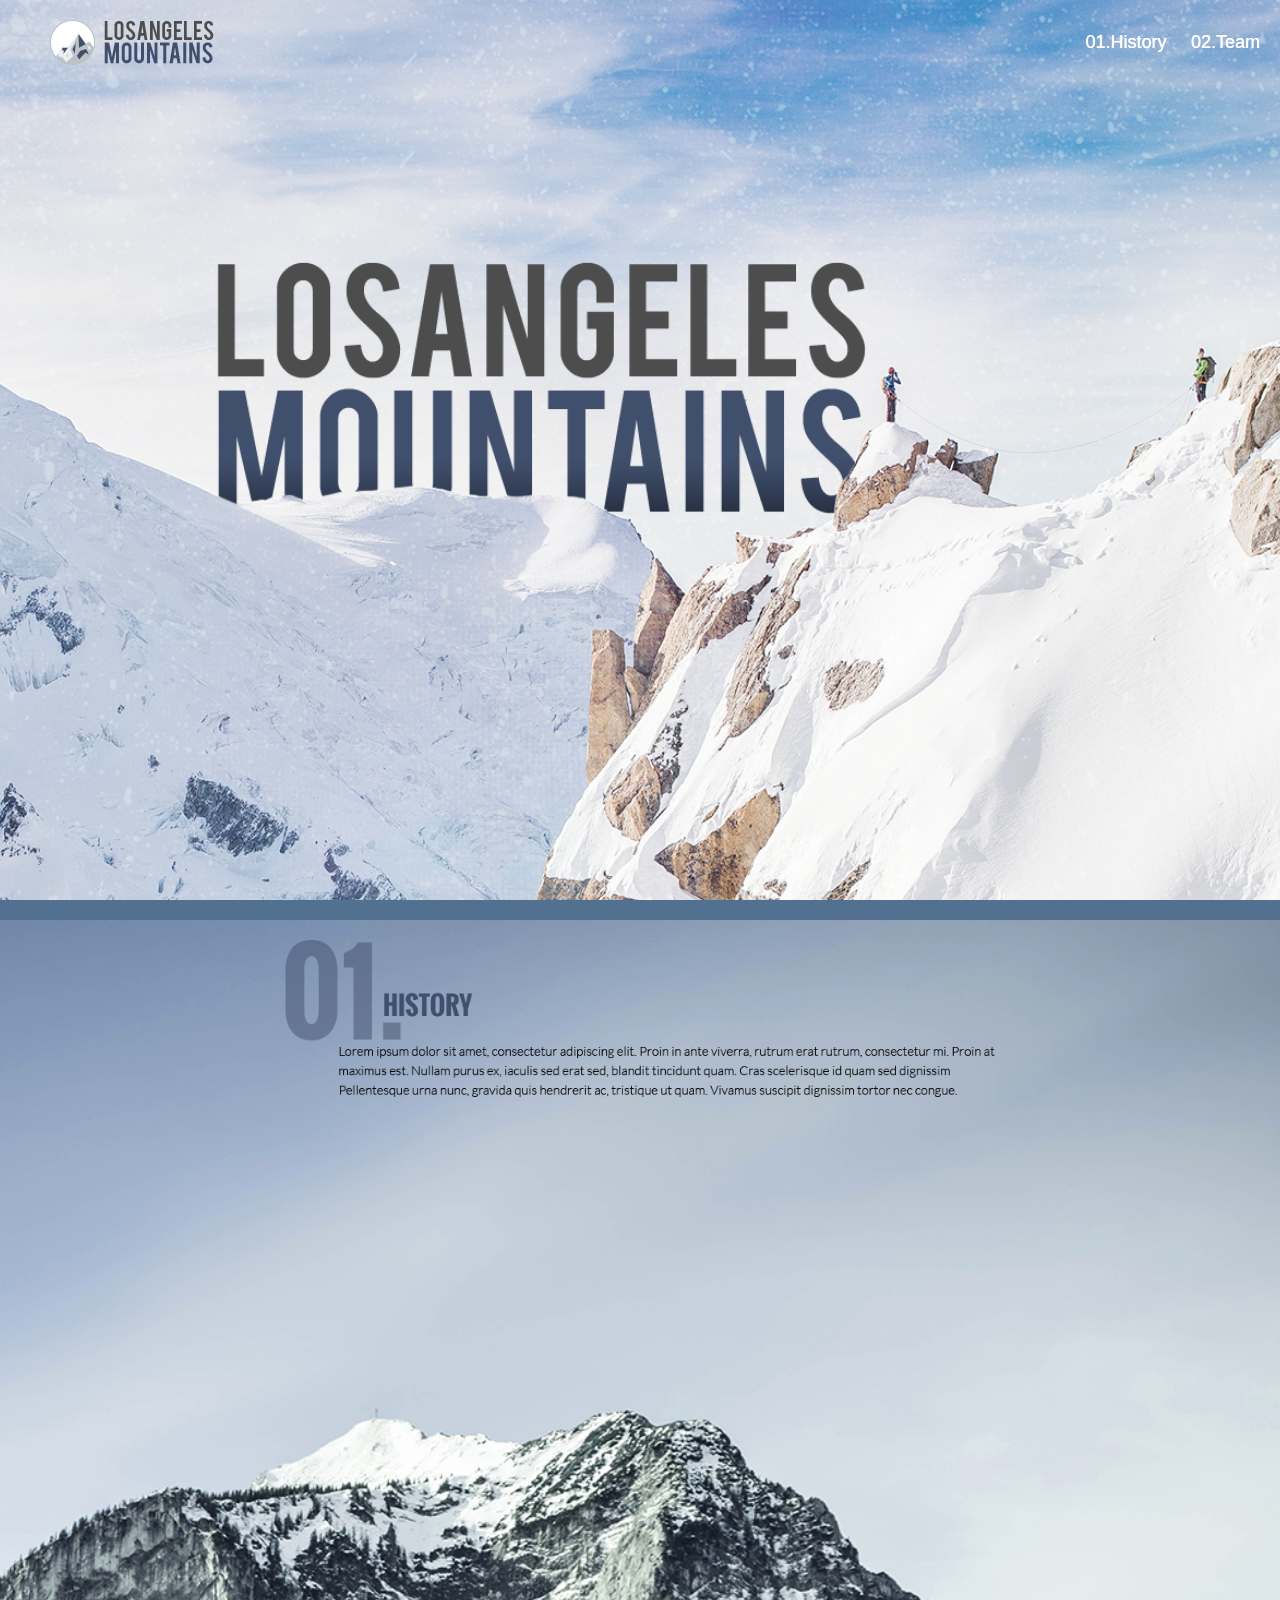
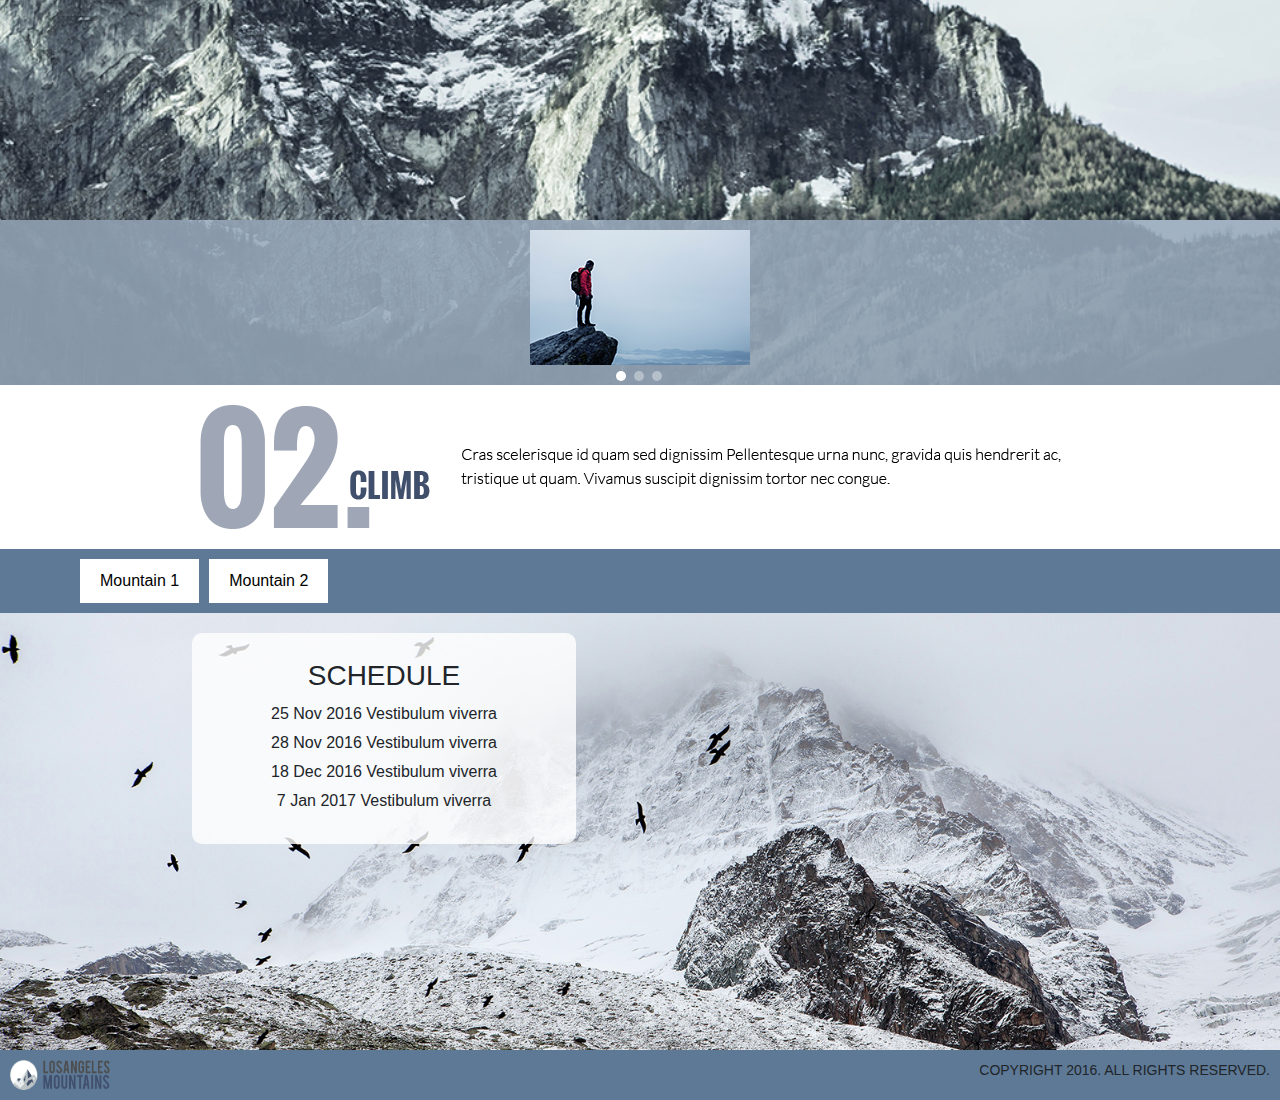
<file: index.html>
<!DOCTYPE html>
<html lang="en">
<head>
    <meta charset="UTF-8">
    <meta name="viewport" content="width=device-width, initial-scale=1.0">
    <title>CT skilltest</title>
    <link rel="stylesheet" href="https://maxcdn.bootstrapcdn.com/bootstrap/4.5.2/css/bootstrap.min.css">
    <script src="https://ajax.googleapis.com/ajax/libs/jquery/3.5.1/jquery.min.js"></script>
    <script src="https://cdnjs.cloudflare.com/ajax/libs/popper.js/1.16.0/umd/popper.min.js"></script>
    <script src="https://maxcdn.bootstrapcdn.com/bootstrap/4.5.2/js/bootstrap.min.js"></script>
    <script src="https://maxcdn.bootstrapcdn.com/bootstrap/4.5.2/js/bootstrap.bundle.min.js"></script>

    <style>
        .background {
            background-image: url("images/photo1.png");
            background-size: cover;
            height: 100vh;
            background-position: center;
        }
        
        nav {
            position: absolute;
            top: 20px; 
            left: 50px;
            right: 0;
            display: flex;
            justify-content: space-between;
            align-items: center;
        }
        
        nav ul {
            list-style: none;
            padding: 0;
            margin: 0;
            text-align: center;
        }
        
        nav ul li {
            display: inline-block;
            margin-right: 20px;
        }
        
        nav ul li a {
            text-decoration: none;
            color: white;
            font-size: 18px;
            transition: color 0.3s ease;
        }
        
        nav ul li a:hover {
            color: yellow; 
        }
        
        .sticky-nav {
            position: fixed;
            top: 0;
            left: 0;
            width: 100%;
            background-color: rgba(0, 0, 0, 0.7); 
            z-index: 1000;
        }
        
        .background2 {
            background-image: url("images/Bg.png");
            background-size: cover;
            background-position: center;
            height: 100vh;
            position: relative;
            z-index: 1;
        }
        
        .overlay {
            position: absolute;
            top: 0;
            left: 0;
            width: 100%;
            height: 100%;
            background-color: rgba(13, 55, 99, 0.37);
            z-index: 2;
        }
        
        .container {
            display: flex;
            justify-content: center;
            align-items: flex-start;
            height: 100%; 
        }
        
        .centered-image {
            max-width: 100%; 
            max-height: 100%; 
            padding-top: 20px;
            padding-bottom: 20px;
            justify-content: center;
            padding-left: 200px;
            padding-right: 200px;
        }
       
        .background3 {
            background-image: url("images/back3.png");
            background-position: center;
            background-size: cover;
            height: 165px;
            position: relative;
        }
        
        #myCarousel {
            position: relative;
            z-index: 3;
            overflow: hidden;
            margin-top: 10px;
        }

        .carousel-item {
            display: none;
        }
        
        .carousel-inner {
            display: flex;
        }

        .carousel-item {
            flex: 0 0 33.33%;
            max-width: 33.33%;
            margin-right: 0;
        }

        .carousel-item.active,
        .carousel-item-next,
        .carousel-item-prev {
            display: block;
        }

        .carousel-indicators {
            z-index: 3;
            position: absolute;
            width: 100%;
            text-align: center;
            margin-left: 0%;
            margin-bottom: 4px;
            margin-top: 0px;
        }

        .carousel-indicators li {
            width: 10px;
            height: 10px;
            margin-right: 5px;
            border: none;
            cursor: pointer;
            background-color: rgba(255, 255, 255, 0.728);
            border-radius: 50%;
        }

        .carousel-indicators .active {
            background-color: white;
        }
        
        .backgroundfinal {
            background-image: url("images/bf.png");
            background-position: center;
            background-size: cover;
            position: relative;
        }
        
        .tab-section {
            background-color: rgba(13, 55, 99, 0.669);
            padding: 10px;
            display: flex;
            padding-left: 80px;
        }

        .tab-section button {
            background-color: white;
            border: none;
            padding: 10px 20px;
            margin-right: 10px;
            cursor: pointer;
        }

        .tab-section button:hover {
            background-color: lightgray;
        }
        
        .tab-section1 {
            height: 50px;
            background-color: rgba(13, 55, 99, 0.669);
            padding: 10px;
            display: flex;
            justify-content: space-between;
        }
        
        .tab-section1 img.logo {
            width: 100px; /* Adjust the width as needed */
        }

        .tab-section1 p.copyright {
            margin: 0; /* Remove default margin */
            font-size: 14px; /* Adjust font size as needed */
        }

        .breakpoint {
            height: 20px;
            background-color: rgba(13, 55, 99, 0.712);
        }
        
        .image-section {
            position: relative;
            display: flex;
            justify-content: center;
            align-items: center;
        }

        .mountain-img {
            max-width: 100%;
            height: auto;
        }

        .schedule-box {
            position: absolute;
            top: 20px;
            left: 30%;
            transform: translateX(-50%);
            background-color: rgba(255, 255, 255, 0.8);
            border-radius: 10px;
            text-align: center;
            width: 30%;
            max-width: 400px;
            padding: 2%;
        }

        .schedule-box h3 {
            margin-bottom: 10px;
        }

        .schedule-box p {
            margin-bottom: 5px;
        }
        
        @media (max-width: 768px) {
            .schedule-box {
                width: 80%;
                max-width: none;
                left: 50%;
                transform: translateX(-50%);
            }
            .tab-section1 {
                flex-direction: column;
                height: auto;
                align-items: center;
                padding: 20px;
            }
            .tab-section1 img.logo {
                margin-bottom: 10px;
            }
        }
        .background,
        .background2,
        .background3,
        .backgroundfinal {
            background-size: cover;
            background-position: center;
        }

    </style>
</head>
<body>
    <div class="background">
        <div class="container">
            <nav>
                <img src="images/Logo.png" alt="logo" >
                <ul>
                    <li><a href="#but">01.History</a></li>
                    <li><a href="#but1">02.Team</a></li>
                </ul>
            </nav>
        </div>
    </div>
    
    <div class="sticky-nav">
        <div class="container">
            <nav>
                <img src="images/Logonav.png" alt="logo" >
                <ul>
                    <li><a href="#but">01.History</a></li>
                    <li><a href="#but1">02.Team</a></li>
                </ul>
            </nav>
        </div>
    </div>
    
    <div class="breakpoint"></div>
    
    <div id="but" class="background2" >
        <div class="container">
            <img src="images/Text.png" alt="text" class="centered-image">
        </div>
    </div>
    
    <div class="background3">
        <div class="overlay">
            <div class="container">
                <div id="myCarousel" class="carousel slide" data-ride="carousel">
                    <div class="carousel-inner">
                        <div class="carousel-item active">
                            <img src="images/c1.png" alt="Image 1">
                        </div>
                        <div class="carousel-item">
                            <img src="images/c2.png" alt="Image 2">
                        </div>
                        <div class="carousel-item">
                            <img src="images/c1c.png" alt="Image 3">
                        </div>
                        <div class="carousel-item">
                            <img src="images/c2c.png" alt="Image 4">
                        </div>
                    </div>
                </div>
                <ol class="carousel-indicators">
                    <li data-target="#myCarousel" data-slide-to="0" class="active"></li>
                    <li data-target="#myCarousel" data-slide-to="1"></li>
                    <li data-target="#myCarousel" data-slide-to="2"></li>
                </ol>
            </div>
        </div>
    </div>

    <div class="backgroundfinal" id="but1">
       <div class="text">
           <img src="images/Text 2.png" alt="text" class="centered-image">
       </div>
       <div class="tab-section">
           <button id="mountain1Btn" onclick="showMountain(1)">Mountain 1</button>
           <button id="mountain2Btn" onclick="showMountain(2)">Mountain 2</button>
       </div>

        <div class="image-section">
            <div class="image-container">
                <img src="images/m1.png" id="mountain1Img" alt="Mountain 1" class="mountain-img">
                <div class="schedule-box mountain1">
                    <h3>SCHEDULE</h3>
                    <p>25 Nov 2016        Vestibulum viverra</p>
                    <p>28 Nov 2016        Vestibulum viverra</p>
                    <p>18 Dec 2016        Vestibulum viverra</p>
                    <p>7 Jan 2017         Vestibulum viverra</p>
                </div>
                <img src="images/m2.png" id="mountain2Img" alt="Mountain 2" class="mountain-img" style="display: none;">
                <div class="schedule-box mountain2" style="display: none;">
                    <h3>SCHEDULE</h3>
                    <p>17 Nov 2016        Vestibulum viverra</p>
                    <p>13 Dec 2016        Vestibulum viverra</p>
                    <p>28 Dec 2016        Vestibulum viverra</p>
                    <p>9 Feb 2017         Vestibulum viverra</p>
                </div>
            </div>
        </div>

        <div id="ta" class="tab-section1">
            <img src="images/Logonav.png" alt="logo" class="logo">
            <p class="copyright">COPYRIGHT 2016. ALL RIGHTS RESERVED.</p>
        </div>
    </div>

    <script>
        $(document).ready(function() {
            $('#myCarousel').on('slide.bs.carousel', function (e) {
                var $e = $(e.relatedTarget);
                var idx = $e.index();
                var itemsPerSlide = 3;
                var totalItems = $('.carousel-item').length;

                for (var i = 0; i < totalItems; i++) {
                    if (i < idx || i >= idx + itemsPerSlide) {
                        $('.carousel-item').eq(i).hide();
                    } else {
                        $('.carousel-item').eq(i).show();
                    }
                }
            });
        });

        function showMountain(mountainNumber) {
            $('.mountain-img').hide();
            $('.schedule-box').hide();

            $('#mountain' + mountainNumber + 'Img').show();
            $('.mountain' + mountainNumber).show();
        }
    </script>
    <script>
        $(document).ready(function() {
            // Smooth scrolling when clicking on navigation links
            $('a[href^="#"]').on('click', function(event) {
                var target = $(this.getAttribute('href'));
                if (target.length) {
                    event.preventDefault();
                    $('html, body').stop().animate({
                        scrollTop: target.offset().top
                    }, 1000);
                }
            });
            
            // Add a console log statement to check if this script is executing
            console.log("Smooth scrolling script initialized.");
        });
    </script>
</body>
</html>
</file>
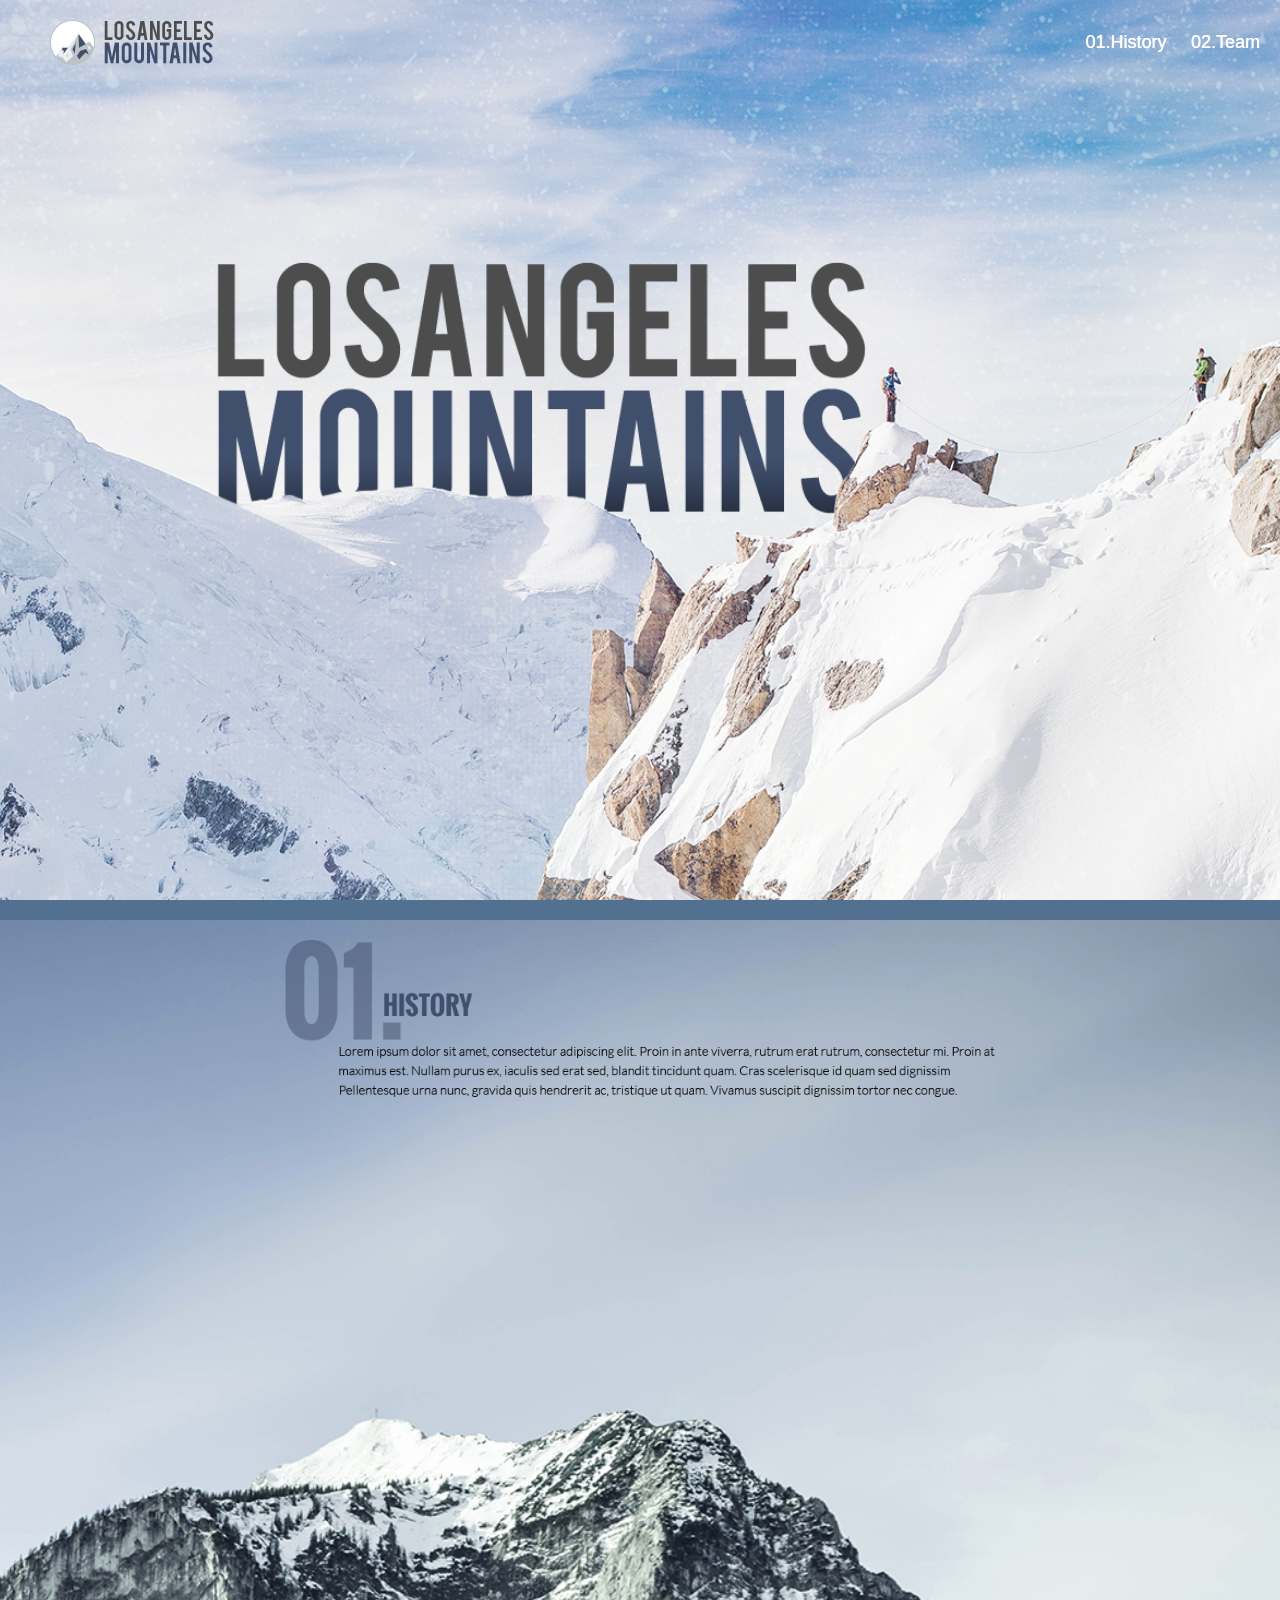
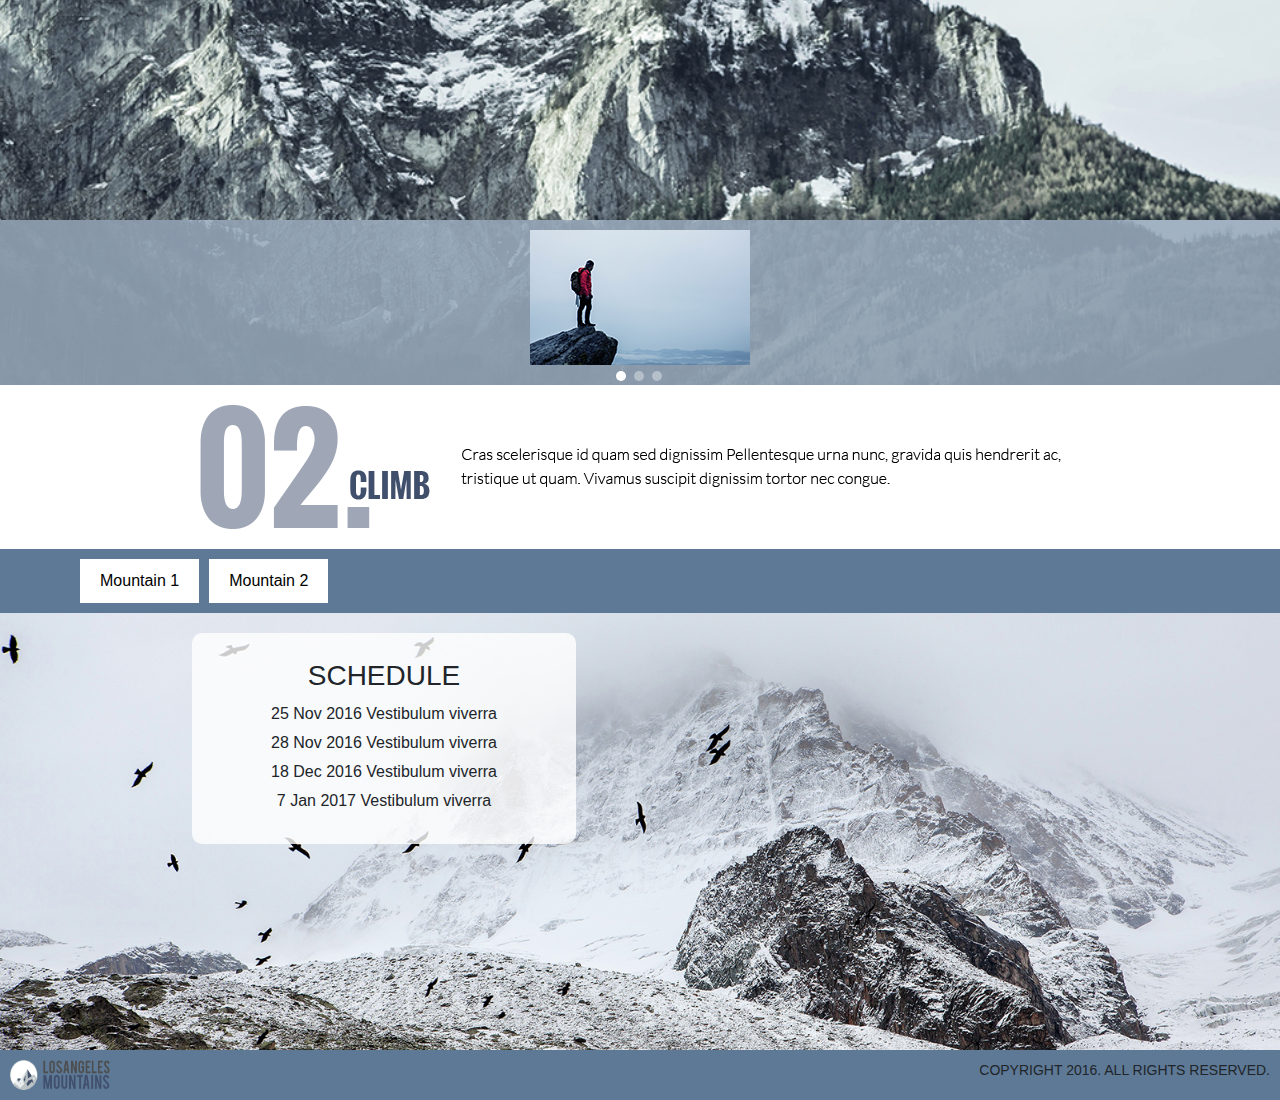
<file: images/index.html>
<!DOCTYPE html>
<html lang="en">
<head>
    <meta charset="UTF-8">
    <meta name="viewport" content="width=device-width, initial-scale=1.0">
    <title>CT skilltest</title>
    <link rel="stylesheet" href="https://maxcdn.bootstrapcdn.com/bootstrap/4.5.2/css/bootstrap.min.css">
    <script src="https://ajax.googleapis.com/ajax/libs/jquery/3.5.1/jquery.min.js"></script>
    <script src="https://cdnjs.cloudflare.com/ajax/libs/popper.js/1.16.0/umd/popper.min.js"></script>
    <script src="https://maxcdn.bootstrapcdn.com/bootstrap/4.5.2/js/bootstrap.min.js"></script>
    <script src="https://maxcdn.bootstrapcdn.com/bootstrap/4.5.2/js/bootstrap.bundle.min.js"></script>

    <style>
        .background {
            background-image: url("photo1.png");
            background-size: cover;
            height: 100vh;
            background-position: center;
        }
        
        nav {
            position: absolute;
            top: 20px; 
            left: 50px;
            right: 0;
            display: flex;
            justify-content: space-between;
            align-items: center;
        }
        
        nav ul {
            list-style: none;
            padding: 0;
            margin: 0;
            text-align: center;
        }
        
        nav ul li {
            display: inline-block;
            margin-right: 20px;
        }
        
        nav ul li a {
            text-decoration: none;
            color: white;
            font-size: 18px;
            transition: color 0.3s ease;
        }
        
        nav ul li a:hover {
            color: yellow; 
        }
        
        .sticky-nav {
            position: fixed;
            top: 0;
            left: 0;
            width: 100%;
            background-color: rgba(0, 0, 0, 0.7); 
            z-index: 1000;
        }
        
        .background2 {
            background-image: url("Bg.png");
            background-size: cover;
            background-position: center;
            height: 100vh;
            position: relative;
            z-index: 1;
        }
        
        .overlay {
            position: absolute;
            top: 0;
            left: 0;
            width: 100%;
            height: 100%;
            background-color: rgba(13, 55, 99, 0.37);
            z-index: 2;
        }
        
        .container {
            display: flex;
            justify-content: center;
            align-items: flex-start;
            height: 100%; 
        }
        
        .centered-image {
            max-width: 100%; 
            max-height: 100%; 
            padding-top: 20px;
            padding-bottom: 20px;
            justify-content: center;
            padding-left: 200px;
            padding-right: 200px;
        }
       
        .background3 {
            background-image: url("back3.png");
            background-position: center;
            background-size: cover;
            height: 165px;
            position: relative;
        }
        
        #myCarousel {
            position: relative;
            z-index: 3;
            overflow: hidden;
            margin-top: 10px;
        }

        .carousel-item {
            display: none;
        }
        
        .carousel-inner {
            display: flex;
        }

        .carousel-item {
            flex: 0 0 33.33%;
            max-width: 33.33%;
            margin-right: 0;
        }

        .carousel-item.active,
        .carousel-item-next,
        .carousel-item-prev {
            display: block;
        }

        .carousel-indicators {
            z-index: 3;
            position: absolute;
            width: 100%;
            text-align: center;
            margin-left: 0%;
            margin-bottom: 4px;
            margin-top: 0px;
        }

        .carousel-indicators li {
            width: 10px;
            height: 10px;
            margin-right: 5px;
            border: none;
            cursor: pointer;
            background-color: rgba(255, 255, 255, 0.728);
            border-radius: 50%;
        }

        .carousel-indicators .active {
            background-color: white;
        }
        
        .backgroundfinal {
            background-image: url("bf.png");
            background-position: center;
            background-size: cover;
            position: relative;
        }
        
        .tab-section {
            background-color: rgba(13, 55, 99, 0.669);
            padding: 10px;
            display: flex;
            padding-left: 80px;
        }

        .tab-section button {
            background-color: white;
            border: none;
            padding: 10px 20px;
            margin-right: 10px;
            cursor: pointer;
        }

        .tab-section button:hover {
            background-color: lightgray;
        }
        
        .tab-section1 {
            height: 50px;
            background-color: rgba(13, 55, 99, 0.669);
            padding: 10px;
            display: flex;
            justify-content: space-between;
        }
        
        .tab-section1 img.logo {
            width: 100px; /* Adjust the width as needed */
        }

        .tab-section1 p.copyright {
            margin: 0; /* Remove default margin */
            font-size: 14px; /* Adjust font size as needed */
        }

        .breakpoint {
            height: 20px;
            background-color: rgba(13, 55, 99, 0.712);
        }
        
        .image-section {
            position: relative;
            display: flex;
            justify-content: center;
            align-items: center;
        }

        .mountain-img {
            max-width: 100%;
            height: auto;
        }

        .schedule-box {
            position: absolute;
            top: 20px;
            left: 30%;
            transform: translateX(-50%);
            background-color: rgba(255, 255, 255, 0.8);
            border-radius: 10px;
            text-align: center;
            width: 30%;
            max-width: 400px;
            padding: 2%;
        }

        .schedule-box h3 {
            margin-bottom: 10px;
        }

        .schedule-box p {
            margin-bottom: 5px;
        }
        
        @media (max-width: 768px) {
            .schedule-box {
                width: 80%;
                max-width: none;
                left: 50%;
                transform: translateX(-50%);
            }
            .tab-section1 {
                flex-direction: column;
                height: auto;
                align-items: center;
                padding: 20px;
            }
            .tab-section1 img.logo {
                margin-bottom: 10px;
            }
        }
        .background,
        .background2,
        .background3,
        .backgroundfinal {
            background-size: cover;
            background-position: center;
        }

    </style>
</head>
<body>
    <div class="background">
        <div class="container">
            <nav>
                <img src="Logo.png" alt="logo" >
                <ul>
                    <li><a href="#but">01.History</a></li>
                    <li><a href="#but1">02.Team</a></li>
                </ul>
            </nav>
        </div>
    </div>
    
    <div class="sticky-nav">
        <div class="container">
            <nav>
                <img src="Logonav.png" alt="logo" >
                <ul>
                    <li><a href="#but">01.History</a></li>
                    <li><a href="#but1">02.Team</a></li>
                </ul>
            </nav>
        </div>
    </div>
    
    <div class="breakpoint"></div>
    
    <div id="but" class="background2" >
        <div class="container">
            <img src="Text.png" alt="text" class="centered-image">
        </div>
    </div>
    
    <div class="background3">
        <div class="overlay">
            <div class="container">
                <div id="myCarousel" class="carousel slide" data-ride="carousel">
                    <div class="carousel-inner">
                        <div class="carousel-item active">
                            <img src="c1.png" alt="Image 1">
                        </div>
                        <div class="carousel-item">
                            <img src="c2.png" alt="Image 2">
                        </div>
                        <div class="carousel-item">
                            <img src="c1c.png" alt="Image 3">
                        </div>
                        <div class="carousel-item">
                            <img src="c2c.png" alt="Image 4">
                        </div>
                    </div>
                </div>
                <ol class="carousel-indicators">
                    <li data-target="#myCarousel" data-slide-to="0" class="active"></li>
                    <li data-target="#myCarousel" data-slide-to="1"></li>
                    <li data-target="#myCarousel" data-slide-to="2"></li>
                </ol>
            </div>
        </div>
    </div>

    <div class="backgroundfinal" id="but1">
       <div class="text">
           <img src="Text 2.png" alt="text" class="centered-image">
       </div>
       <div class="tab-section">
           <button id="mountain1Btn" onclick="showMountain(1)">Mountain 1</button>
           <button id="mountain2Btn" onclick="showMountain(2)">Mountain 2</button>
       </div>

        <div class="image-section">
            <div class="image-container">
                <img src="m1.png" id="mountain1Img" alt="Mountain 1" class="mountain-img">
                <div class="schedule-box mountain1">
                    <h3>SCHEDULE</h3>
                    <p>25 Nov 2016        Vestibulum viverra</p>
                    <p>28 Nov 2016        Vestibulum viverra</p>
                    <p>18 Dec 2016        Vestibulum viverra</p>
                    <p>7 Jan 2017         Vestibulum viverra</p>
                </div>
                <img src="m2.png" id="mountain2Img" alt="Mountain 2" class="mountain-img" style="display: none;">
                <div class="schedule-box mountain2" style="display: none;">
                    <h3>SCHEDULE</h3>
                    <p>17 Nov 2016        Vestibulum viverra</p>
                    <p>13 Dec 2016        Vestibulum viverra</p>
                    <p>28 Dec 2016        Vestibulum viverra</p>
                    <p>9 Feb 2017         Vestibulum viverra</p>
                </div>
            </div>
        </div>

        <div id="ta" class="tab-section1">
            <img src="Logonav.png" alt="logo" class="logo">
            <p class="copyright">COPYRIGHT 2016. ALL RIGHTS RESERVED.</p>
        </div>
    </div>

    <script>
        $(document).ready(function() {
            $('#myCarousel').on('slide.bs.carousel', function (e) {
                var $e = $(e.relatedTarget);
                var idx = $e.index();
                var itemsPerSlide = 3;
                var totalItems = $('.carousel-item').length;

                for (var i = 0; i < totalItems; i++) {
                    if (i < idx || i >= idx + itemsPerSlide) {
                        $('.carousel-item').eq(i).hide();
                    } else {
                        $('.carousel-item').eq(i).show();
                    }
                }
            });
        });

        function showMountain(mountainNumber) {
            $('.mountain-img').hide();
            $('.schedule-box').hide();

            $('#mountain' + mountainNumber + 'Img').show();
            $('.mountain' + mountainNumber).show();
        }
    </script>
    <script>
        $(document).ready(function() {
            // Smooth scrolling when clicking on navigation links
            $('a[href^="#"]').on('click', function(event) {
                var target = $(this.getAttribute('href'));
                if (target.length) {
                    event.preventDefault();
                    $('html, body').stop().animate({
                        scrollTop: target.offset().top
                    }, 1000);
                }
            });
            
            // Add a console log statement to check if this script is executing
            console.log("Smooth scrolling script initialized.");
        });
    </script>
</body>
</html>
</file>
